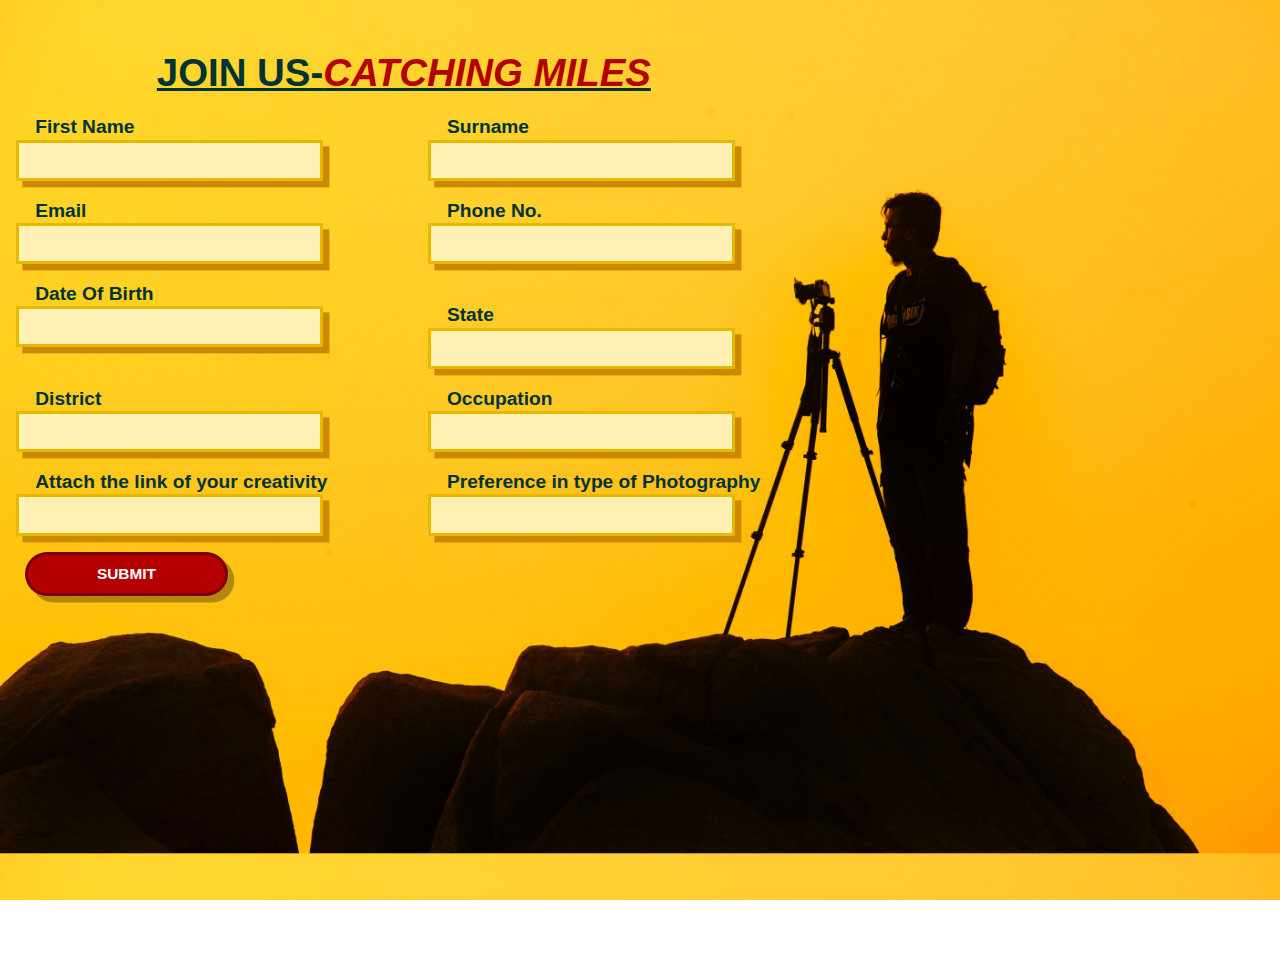
<file: joinus/joinus.html>
<!DOCTYPE html>
<html lang="en">

<head>
  <meta charset="UTF-8">
  <meta http-equiv="X-UA-Compatible" content="IE=edge">
  <meta name="viewport" content="width=device-width, initial-scale=1.0">
  <link rel="icon" href="camera.png" type="image/icon type">
  <link rel="stylesheet" href="join.css">

  <title>Join Us</title>
</head>
<body>
  <div class="card">
    <h2>Join Us-<span>Catching Miles</span></h2>
    <form method="POST" action="insert.php">
      <div class="row">
        <div class="col">
          <div class="form-group">
            <label>First Name</label>
            <input type="text" name="name">
          </div>
        </div>

        <div class="col">
          <div class="form-group">
            <label>Surname</label>
            <input type="text" name="lastname">
          </div>
        </div>

        <div class="col">
          <div class="form-group">
            <label>Email</label>
            <input type="text" name="email">
          </div>
        </div>
        <div class="col">
          <div class="form-group">
            <label>Phone No.</label>
            <input type="text" name="contact">
          </div>
        </div>
        <div class="col">
          <div class="form-group">
            <label>Date Of Birth</label>
            <input type="text" name="dob">
          </div>
        </div>
        <div class="col">
          <div class="form-group">
            <label>State</label>

            <input type="text" name="state">
          </div>
        </div>
        <div class="col">
          <div class="form-group">
            <label>District</label>

            <input type="text" name="district">
          </div>
        </div>
        <div class="col">
          <div class="form-group">
            <label>Occupation</label>

            <input type="text" name="occupation">
          </div>
        </div>
        <div class="col">
          <div class="form-group">
            <label>Attach the link of your creativity</label>

            <input type="text" name="attach">
          </div>
        </div>
        <div class="col">
          <div class="form-group">
            <label>Preference in type of Photography</label>
            <input type="text" name="preference">

          </div>
        </div>
        <br>
        <br>
        <br>
        <div class="col">
          <input type="submit" value="Submit">
      
        </div>
        
      </div>
  </div>
 
  </form>
</body>

</html>
</file>
<file: joinus/join.css>
* {
    margin: 0;
    padding: 0;
  }

  html,
  body {

    background-image: url("bg2.jpg");
    background-size: cover;
    font-family: 'Balsamiq Sans', sans-serif;
    zoom: 80%;
  }

  body {
    display: flex;
  }

  .card {
    width: 70%;
    margin-left: 25px;
    margin-top: 80px;
  }

  .card h2 {
    color: #003333;
    font-size: 60px;
    text-transform: uppercase;
    text-decoration: underline;
    margin-left: 220px;
  }

  span {
    color: #b30000;
    font-style: italic;
  }

  .card .row {
    position: relative;
    width: 1300px;
    display: grid;
    grid: auto / auto auto;
    grid-gap: 20px;
  }

  .card .row .col {
    position: relative;
    margin: 30px 20px 40px 0;
    transition: 0.5s;
  }

  .card .row .form-group input,
  .card .row .form-group textarea {
    position: absolute;
    width: 450px;
    height: 35px;
    background: #fff0b3;
    outline: none;
    font-size: 24px;
    padding: 10px 0 10px 20px;
    border: 5px solid #e6b800;
    box-shadow: 10px 10px 0 #cc8800;
    color: #003333;

  }

  .card .row .form-group label {
    line-height: 40px;
    color: #003333;
    font-weight: 900;
    font-size: 30px;
    margin: 0 0 0 30px;
    display: block;
    pointer-events: none;
  }

  .row .col:nth-child(6) {
    margin-top: 64px;
  }

  .card .row .form-group input:focus,
  .card .row .form-group textarea:focus {
    border: 5px solid #003333;
    transition: all 0.5s;
  }

  input[type=submit] {
    border: 5px solid rgba(0, 0, 0, 0.3);
    border-radius: 50px;
    box-shadow: 10px 10px 0 rgba(0, 0, 0, 0.3);
    padding: 10px;
    margin-left: -630px;
    height: 100%;
    width: 50%;
    cursor: pointer;
    outline: none;
    background: #b30000;
    text-transform: uppercase;
    color: #ffffff;
    line-height: 40px;
    font-size: 24px;
    font-weight: 700;
    transition: all 0.4s;
  }

  input[type=submit]:hover {
    border: 5px solid rgba(255, 255, 255, 1);
    background-color: #269900;
    color: #ffffff;
    transition: all 0.4s;
  }

  @media screen and (max-width: 900px) {
    .card .row {
      grid-template-columns: repeat(auto-fit, minmax(70%, 1fr));
    }

    .card {
      padding: 20px;
    }

    .card h2 {
      font-size: 34px;
    }

    .card .row input[type="submit"] {
      width: 100%;
    }
  }
</file>
